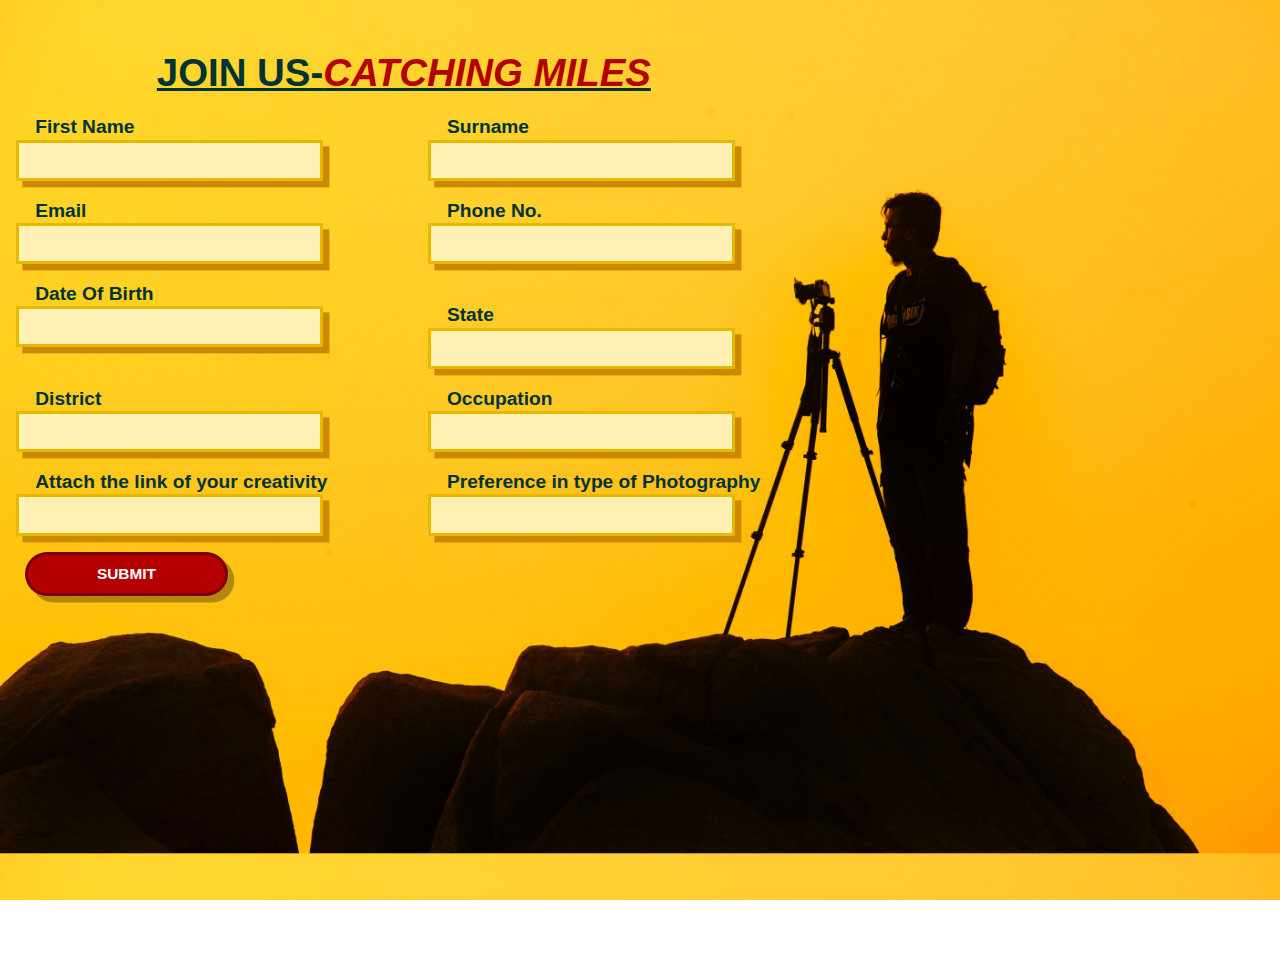
<file: joinus/joinus.html>
<!DOCTYPE html>
<html lang="en">

<head>
  <meta charset="UTF-8">
  <meta http-equiv="X-UA-Compatible" content="IE=edge">
  <meta name="viewport" content="width=device-width, initial-scale=1.0">
  <link rel="icon" href="camera.png" type="image/icon type">
  <link rel="stylesheet" href="join.css">

  <title>Join Us</title>
</head>
<body>
  <div class="card">
    <h2>Join Us-<span>Catching Miles</span></h2>
    <form method="POST" action="insert.php">
      <div class="row">
        <div class="col">
          <div class="form-group">
            <label>First Name</label>
            <input type="text" name="name">
          </div>
        </div>

        <div class="col">
          <div class="form-group">
            <label>Surname</label>
            <input type="text" name="lastname">
          </div>
        </div>

        <div class="col">
          <div class="form-group">
            <label>Email</label>
            <input type="text" name="email">
          </div>
        </div>
        <div class="col">
          <div class="form-group">
            <label>Phone No.</label>
            <input type="text" name="contact">
          </div>
        </div>
        <div class="col">
          <div class="form-group">
            <label>Date Of Birth</label>
            <input type="text" name="dob">
          </div>
        </div>
        <div class="col">
          <div class="form-group">
            <label>State</label>

            <input type="text" name="state">
          </div>
        </div>
        <div class="col">
          <div class="form-group">
            <label>District</label>

            <input type="text" name="district">
          </div>
        </div>
        <div class="col">
          <div class="form-group">
            <label>Occupation</label>

            <input type="text" name="occupation">
          </div>
        </div>
        <div class="col">
          <div class="form-group">
            <label>Attach the link of your creativity</label>

            <input type="text" name="attach">
          </div>
        </div>
        <div class="col">
          <div class="form-group">
            <label>Preference in type of Photography</label>
            <input type="text" name="preference">

          </div>
        </div>
        <br>
        <br>
        <br>
        <div class="col">
          <input type="submit" value="Submit">
      
        </div>
        
      </div>
  </div>
 
  </form>
</body>

</html>
</file>
<file: joinus/join.css>
* {
    margin: 0;
    padding: 0;
  }

  html,
  body {

    background-image: url("bg2.jpg");
    background-size: cover;
    font-family: 'Balsamiq Sans', sans-serif;
    zoom: 80%;
  }

  body {
    display: flex;
  }

  .card {
    width: 70%;
    margin-left: 25px;
    margin-top: 80px;
  }

  .card h2 {
    color: #003333;
    font-size: 60px;
    text-transform: uppercase;
    text-decoration: underline;
    margin-left: 220px;
  }

  span {
    color: #b30000;
    font-style: italic;
  }

  .card .row {
    position: relative;
    width: 1300px;
    display: grid;
    grid: auto / auto auto;
    grid-gap: 20px;
  }

  .card .row .col {
    position: relative;
    margin: 30px 20px 40px 0;
    transition: 0.5s;
  }

  .card .row .form-group input,
  .card .row .form-group textarea {
    position: absolute;
    width: 450px;
    height: 35px;
    background: #fff0b3;
    outline: none;
    font-size: 24px;
    padding: 10px 0 10px 20px;
    border: 5px solid #e6b800;
    box-shadow: 10px 10px 0 #cc8800;
    color: #003333;

  }

  .card .row .form-group label {
    line-height: 40px;
    color: #003333;
    font-weight: 900;
    font-size: 30px;
    margin: 0 0 0 30px;
    display: block;
    pointer-events: none;
  }

  .row .col:nth-child(6) {
    margin-top: 64px;
  }

  .card .row .form-group input:focus,
  .card .row .form-group textarea:focus {
    border: 5px solid #003333;
    transition: all 0.5s;
  }

  input[type=submit] {
    border: 5px solid rgba(0, 0, 0, 0.3);
    border-radius: 50px;
    box-shadow: 10px 10px 0 rgba(0, 0, 0, 0.3);
    padding: 10px;
    margin-left: -630px;
    height: 100%;
    width: 50%;
    cursor: pointer;
    outline: none;
    background: #b30000;
    text-transform: uppercase;
    color: #ffffff;
    line-height: 40px;
    font-size: 24px;
    font-weight: 700;
    transition: all 0.4s;
  }

  input[type=submit]:hover {
    border: 5px solid rgba(255, 255, 255, 1);
    background-color: #269900;
    color: #ffffff;
    transition: all 0.4s;
  }

  @media screen and (max-width: 900px) {
    .card .row {
      grid-template-columns: repeat(auto-fit, minmax(70%, 1fr));
    }

    .card {
      padding: 20px;
    }

    .card h2 {
      font-size: 34px;
    }

    .card .row input[type="submit"] {
      width: 100%;
    }
  }
</file>
